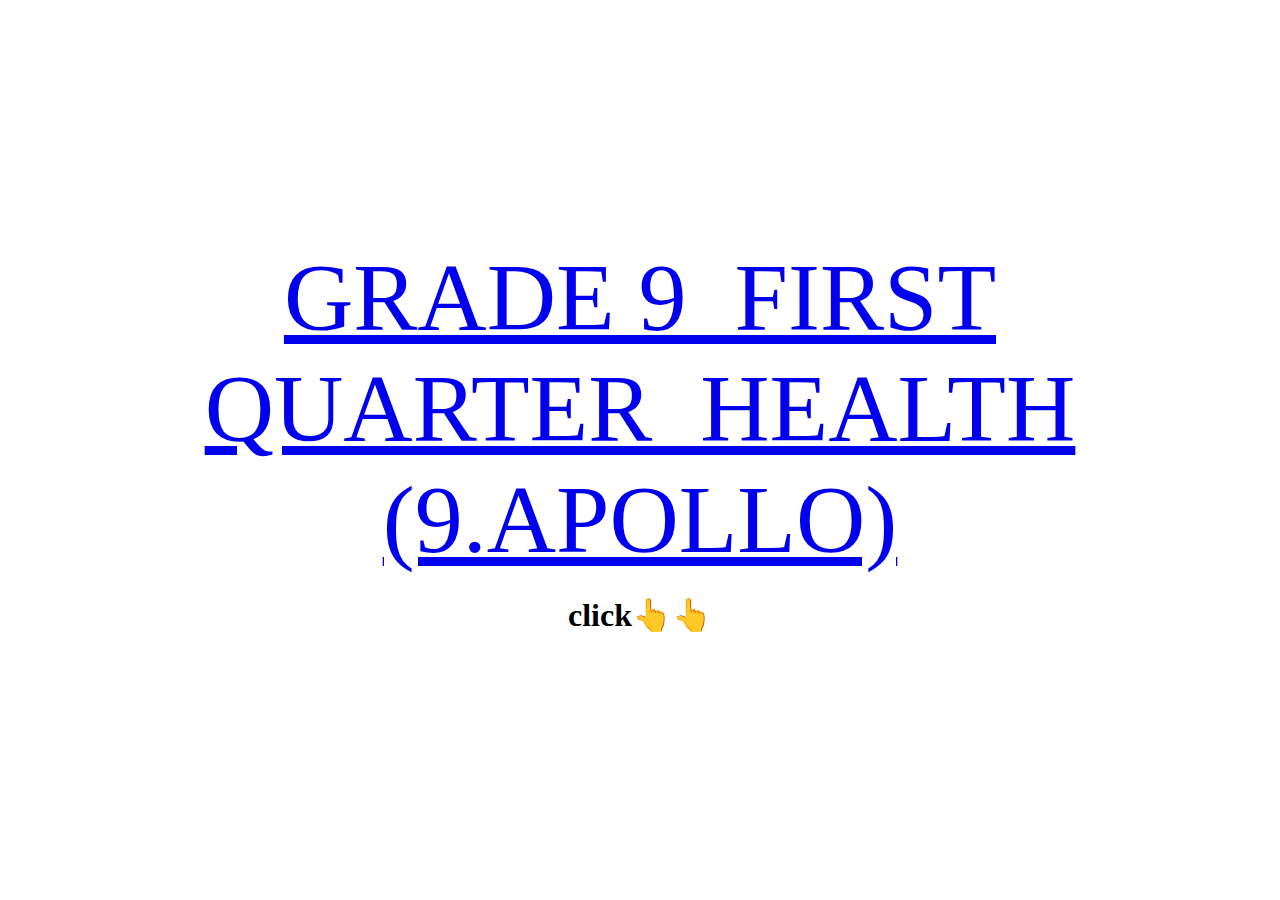
<file: index.html>
<html>
	<body>
	<link rel="stylesheet" href="style.css" />
	<br>
	<br>
	<br>
	<br>
	<br>
	<br>                                                 <br>
	<br>
	<br>
	<br>                                                 <br>                                           
	<br>
	<br><center><a href="main.html">GRADE 9_FIRST QUARTER_HEALTH<br>(9.APOLLO)</a></center>
	<center><p><h1>click👆👆</p></h1></center>
</file>
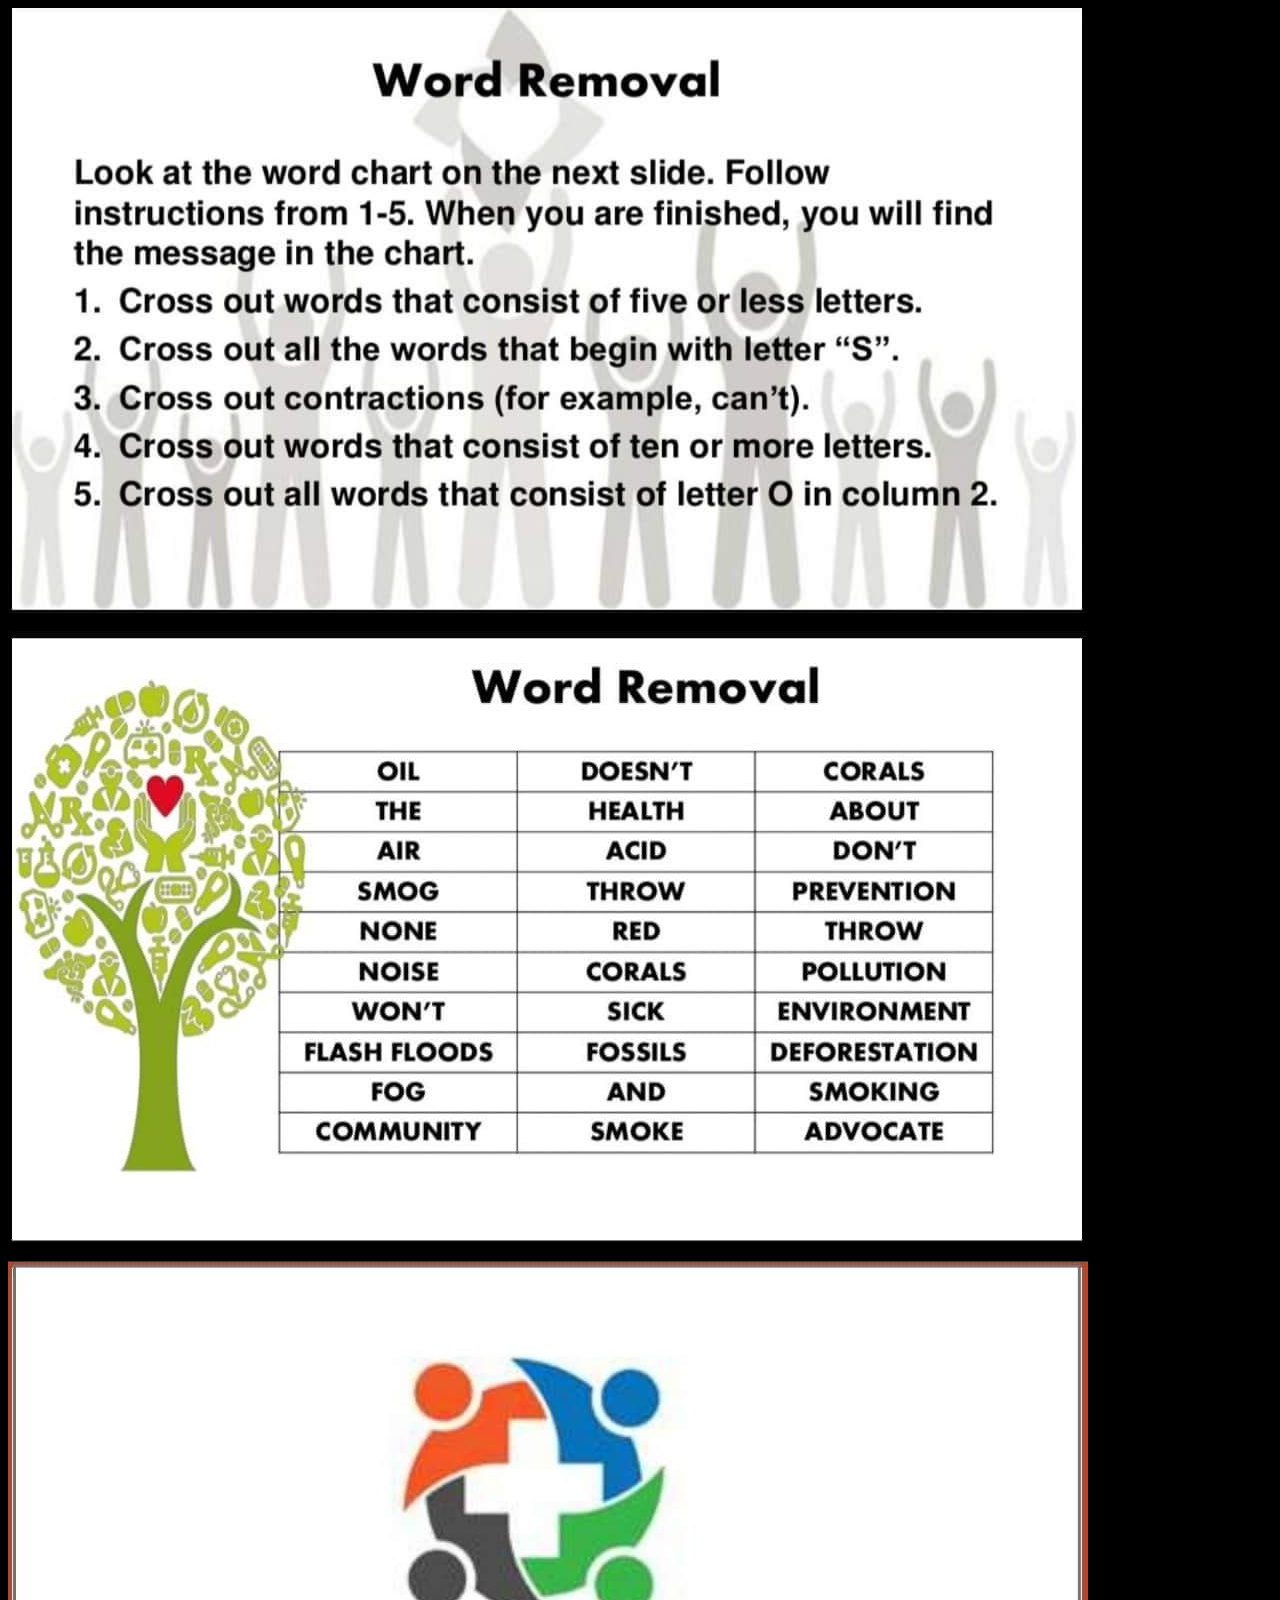
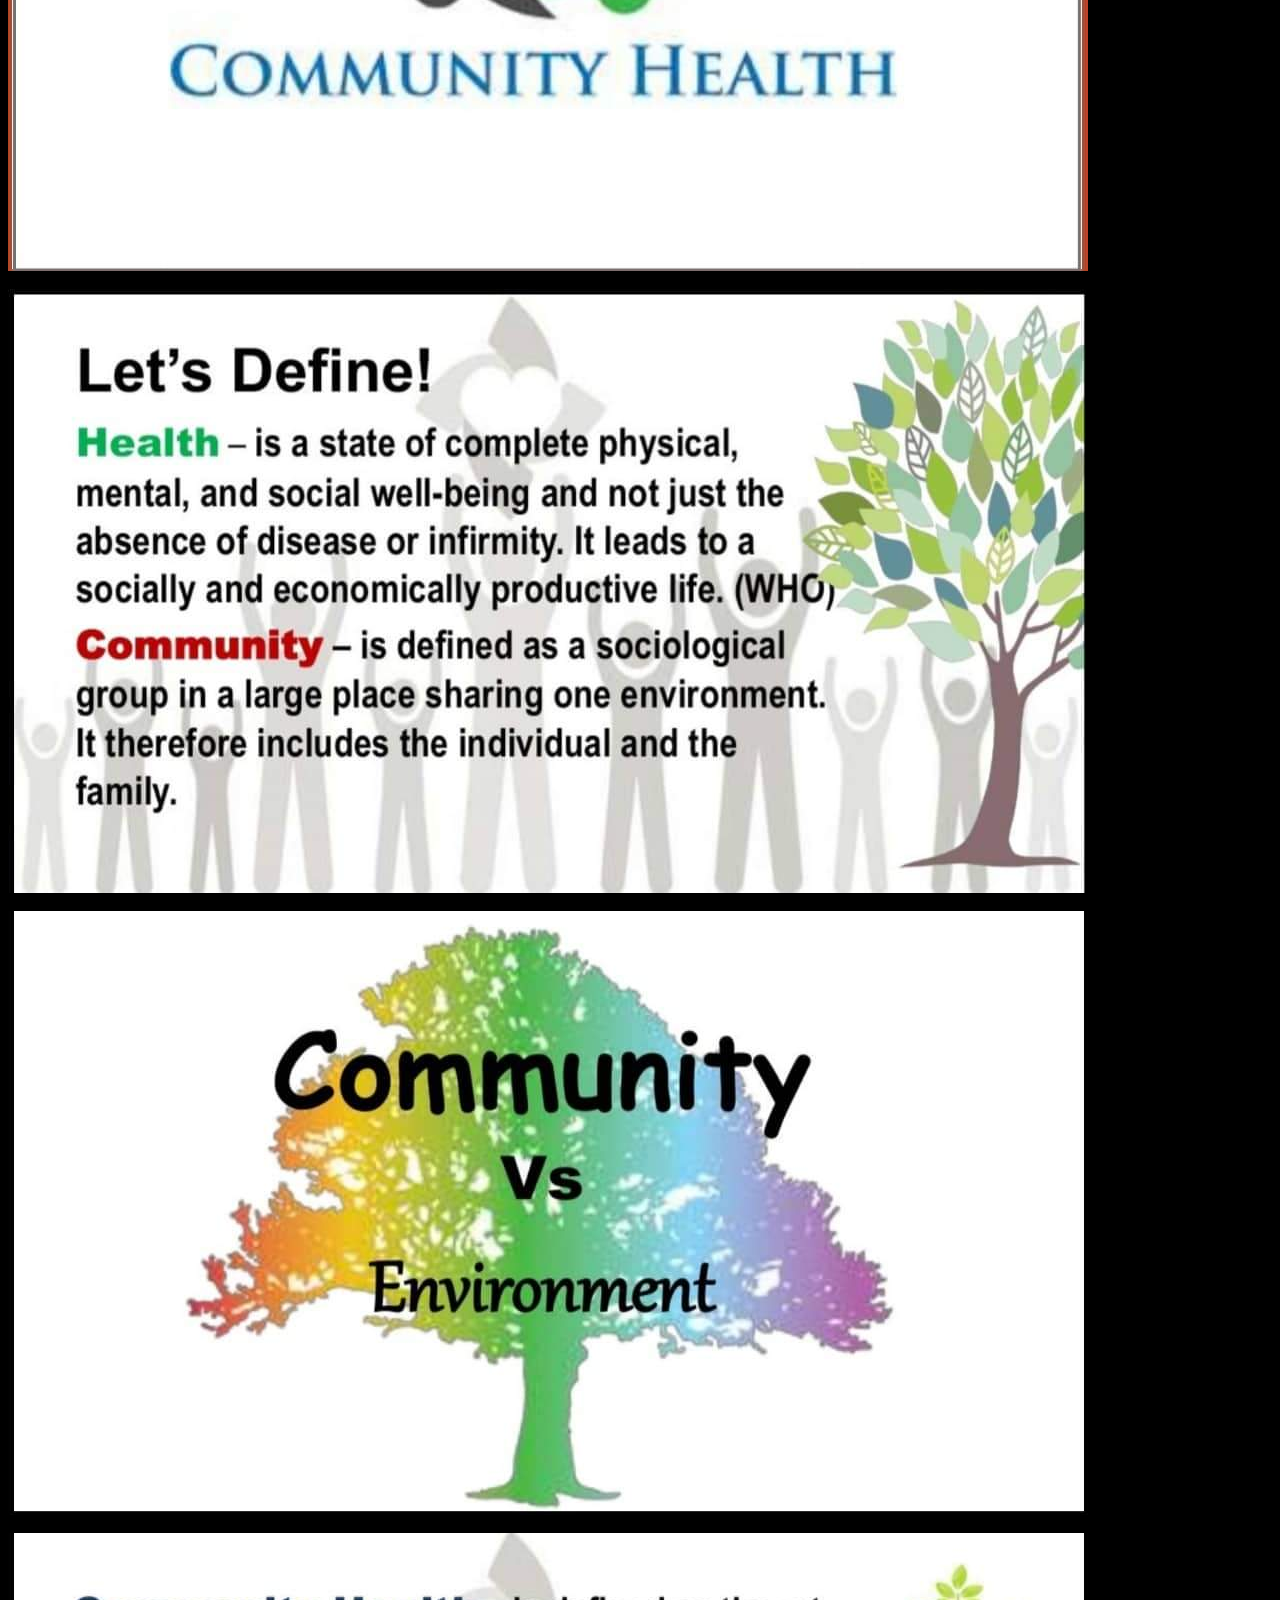
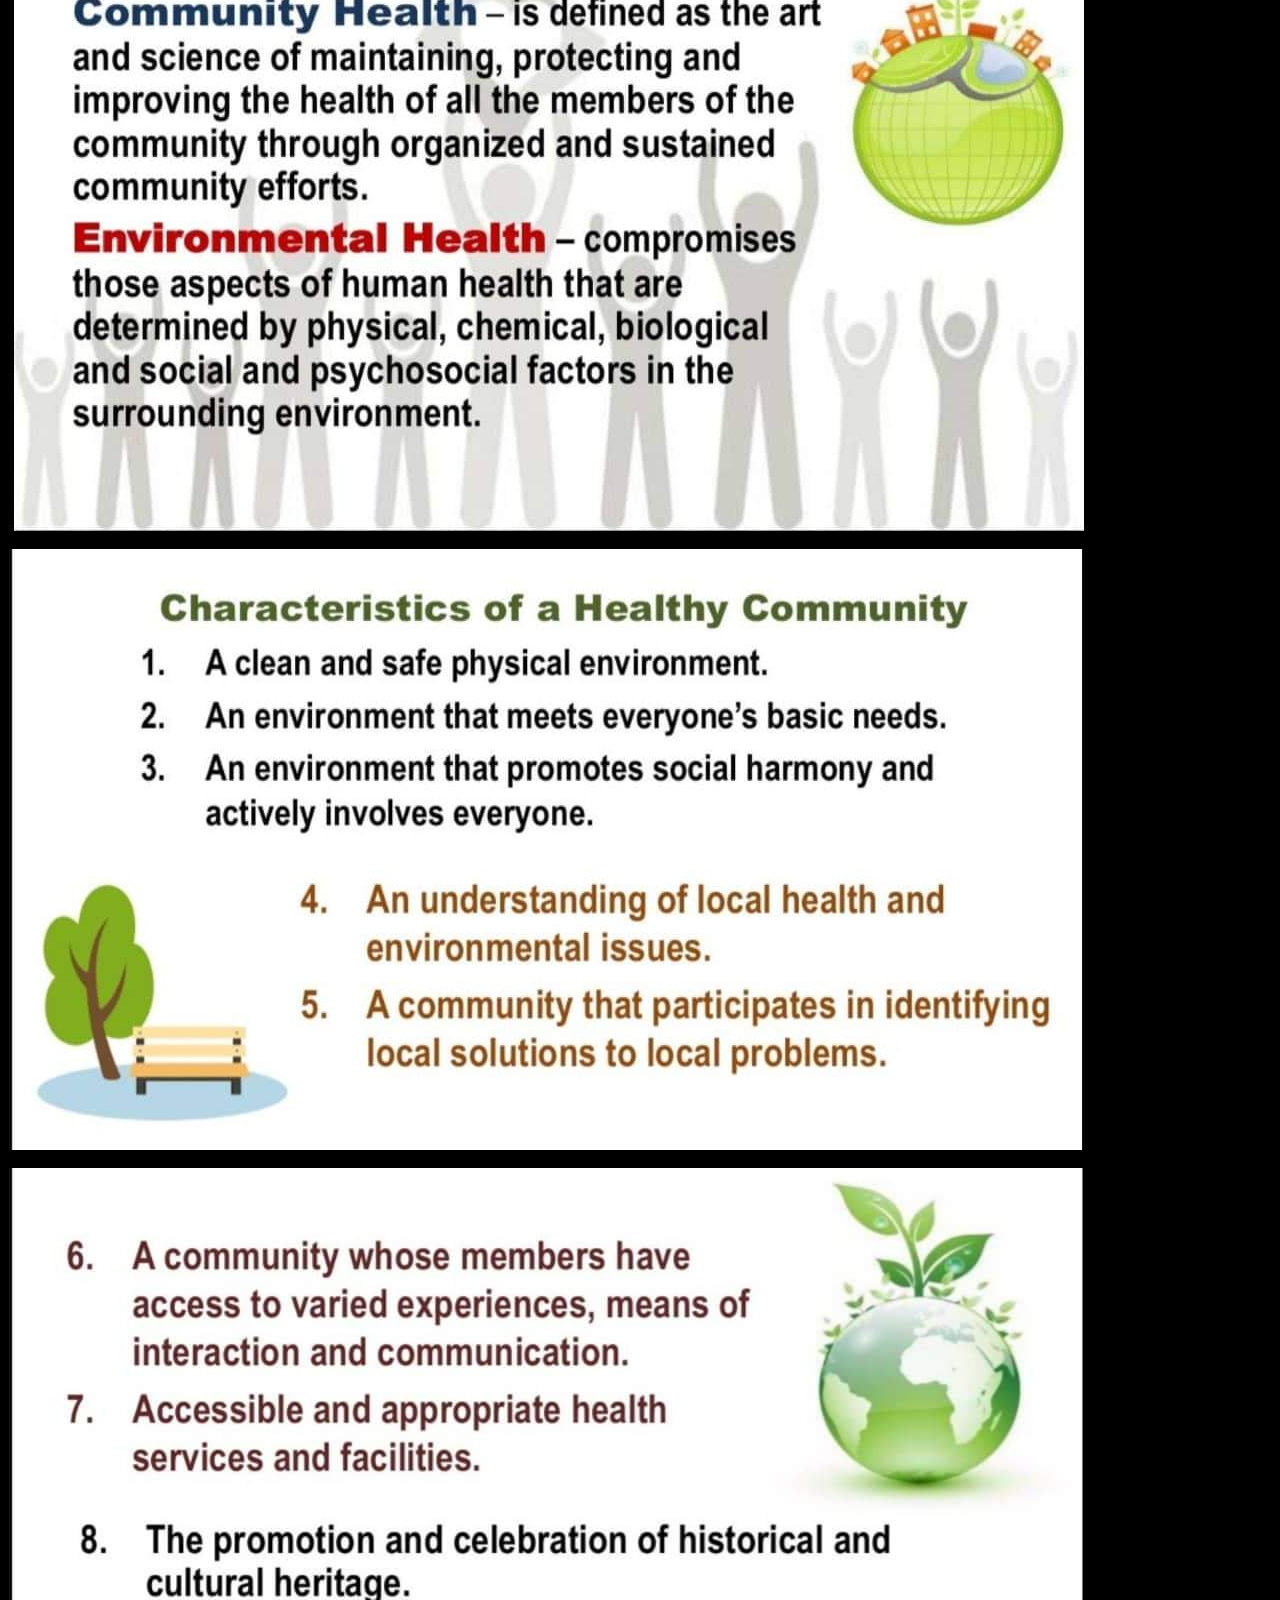
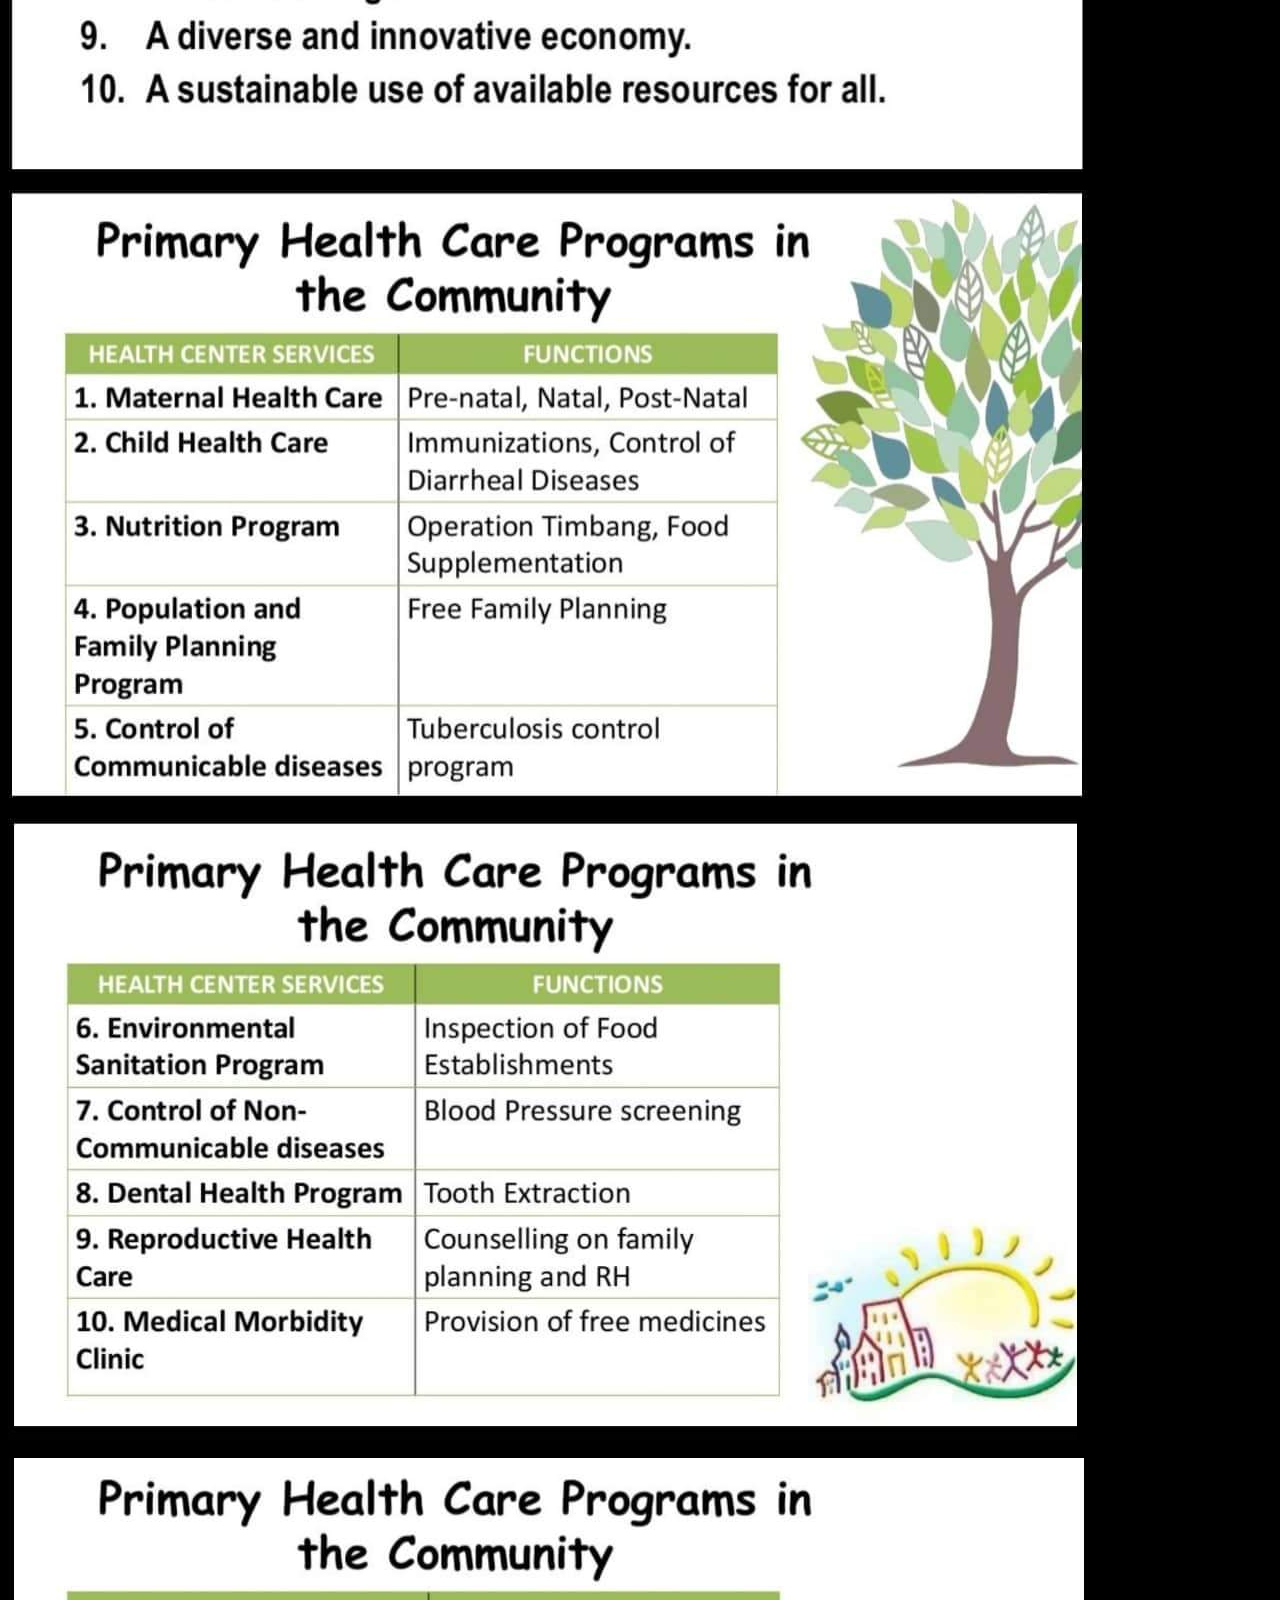
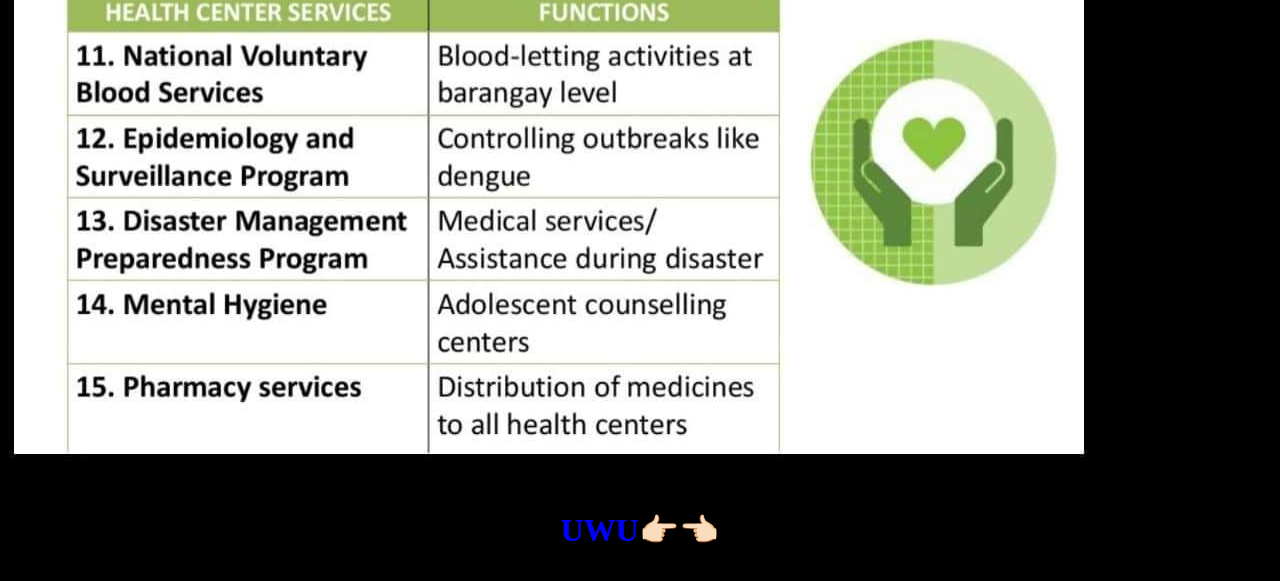
<file: main.html>
<html>
	<body>
	<body style="background-color: black;">
	<img src="code1.jpeg" alt="code">
	<br>
	<br>
	<img src="code2.jpeg" alt="code">
	<br>
	<br>
	<img src="code3.jpeg" alt="code">
	<br>
        <br>
        <img src="code4.jpeg" alt="code">
        <br>
        <br>
        <img src="code5.jpeg" alt="code">
        <br>
        <br>
        <img src="code6.jpeg" alt="code">
        <br>
        <br>
        <img src="code7.jpeg" alt="code">
        <br>
        <br>
        <img src="code8.jpeg" alt="code">
        <br>
        <br>
        <img src="code9.jpeg" alt="code">
        <br>
        <br>
	<img src="code10.jpeg" alt="code">
        <br>
        <br>
	<img src="code11.jpeg" alt="code">
        <br>
        <br>
	<center><h1><p style="color: blue;">UWU👉🏻👈🏻</p>
</html>
	</body>
</file>
<file: style.css>
a {
	font-size: 6em;
}
</file>
